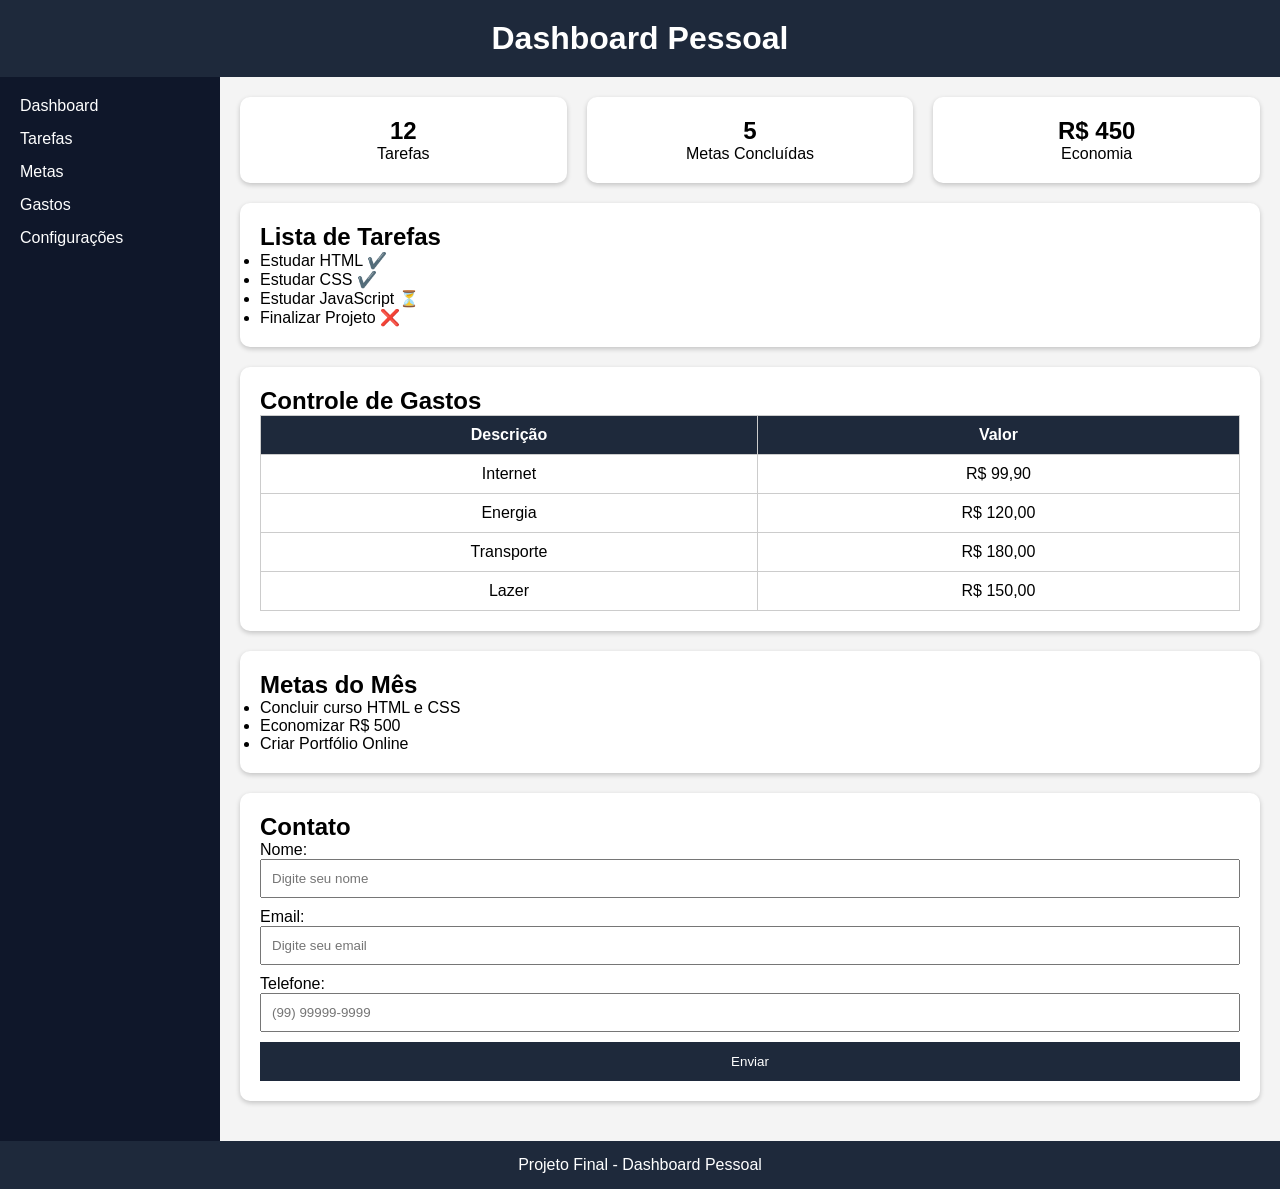
<file: index.html>
<!DOCTYPE html>
<html lang="pt-BR">
<head>
    <meta charset="UTF-8">
    <meta name="viewport" content="width=device-width, initial-scale=1.0">
    <title>Dashboard Pessoal</title>
    <link rel="stylesheet" href="style.css">
</head>
<body>

    <header>
        <h1>Dashboard Pessoal</h1>
    </header>

    <main class="container">

        <aside class="sidebar">
            <nav>
                <ul>
                    <li><a href="#">Dashboard</a></li>
                    <li><a href="#">Tarefas</a></li>
                    <li><a href="#">Metas</a></li>
                    <li><a href="#">Gastos</a></li>
                    <li><a href="#">Configurações</a></li>
                </ul>
            </nav>
        </aside>

        <section class="content">

            <section class="cards">
                <article class="card">
                    <h2>12</h2>
                    <p>Tarefas</p>
                </article>

                <article class="card">
                    <h2>5</h2>
                    <p>Metas Concluídas</p>
                </article>

                <article class="card">
                    <h2>R$ 450</h2>
                    <p>Economia</p>
                </article>
            </section>

            <section class="box">
                <h2>Lista de Tarefas</h2>

                <ul>
                    <li>Estudar HTML ✔️</li>
                    <li>Estudar CSS ✔️</li>
                    <li>Estudar JavaScript ⏳</li>
                    <li>Finalizar Projeto ❌</li>
                </ul>
            </section>

            <section class="box">
                <h2>Controle de Gastos</h2>

                <table>
                    <tr>
                        <th>Descrição</th>
                        <th>Valor</th>
                    </tr>

                    <tr>
                        <td>Internet</td>
                        <td>R$ 99,90</td>
                    </tr>

                    <tr>
                        <td>Energia</td>
                        <td>R$ 120,00</td>
                    </tr>

                    <tr>
                        <td>Transporte</td>
                        <td>R$ 180,00</td>
                    </tr>

                    <tr>
                        <td>Lazer</td>
                        <td>R$ 150,00</td>
                    </tr>
                </table>
            </section>

            <section class="box">
                <h2>Metas do Mês</h2>

                <ul>
                    <li>Concluir curso HTML e CSS</li>
                    <li>Economizar R$ 500</li>
                    <li>Criar Portfólio Online</li>
                </ul>
            </section>

            <section class="box">
                <h2>Contato</h2>

                <form>
                    <label for="nome">Nome:</label>
                    <input type="text" id="nome" placeholder="Digite seu nome" required>

                    <label for="email">Email:</label>
                    <input type="email" id="email" placeholder="Digite seu email" required>

                    <label for="telefone">Telefone:</label>
                    <input type="tel"
                           id="telefone"
                           placeholder="(99) 99999-9999"
                           pattern="[0-9]{11}"
                           required>

                    <button type="submit">Enviar</button>
                </form>
            </section>

        </section>
    </main>

    <footer>
        <p>Projeto Final - Dashboard Pessoal</p>
    </footer>

</body>
</html>
</file>
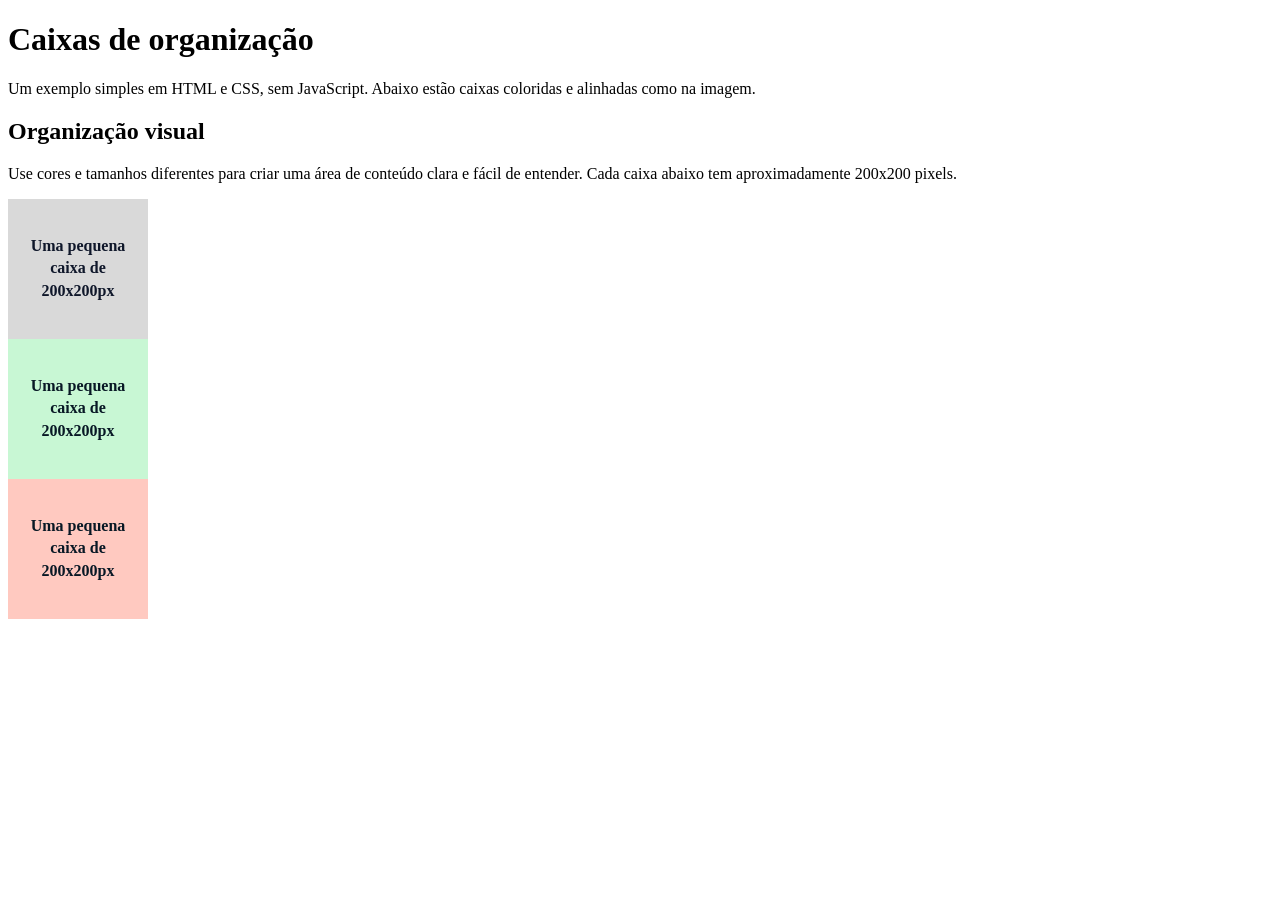
<file: tarefa.html>
﻿<!DOCTYPE html>
<html lang="pt-BR">
<head>
  <meta charset="UTF-8" />
  <meta name="viewport" content="width=device-width, initial-scale=1.0" />
  <title>Caixas de organização</title>
  <style>
    * {
      box-sizing: border-box;
    }

    

    .box {
      width: 140px;
      aspect-ratio: 1 / 1;
      display: grid;
      place-items: center;
      border-radius: 0;
      padding: 0.75rem;
      text-align: center;
      font-weight: 700;
      color: #081825;
      line-height: 1.4;
    }

    .box--gray {
      background: #d9d9d9;
      color: #0f172a;
    }

    .box--green {
      background: #c8f7d4;
    }

    .box--red {
      background: #ffc9c0;
    }

    @media (max-width: 520px) {
      .page {
        padding: 1.5rem 0.75rem;
      }
    }
  </style>
</head>
<body>
  <main class="page">
    <header>
      <h1 class="title">Caixas de organização</h1>
      <p class="subtitle">Um exemplo simples em HTML e CSS, sem JavaScript. Abaixo estão caixas coloridas e alinhadas como na imagem.</p>
    </header>

    <section class="card-large">
      <h2>Organização visual</h2>
      <p>Use cores e tamanhos diferentes para criar uma área de conteúdo clara e fácil de entender. Cada caixa abaixo tem aproximadamente 200x200 pixels.</p>
    </section>

    <section class="row">
      <div class="box box--gray">Uma pequena caixa de 200x200px</div>
      <div class="box box--green">Uma pequena caixa de 200x200px</div>
      <div class="box box--red">Uma pequena caixa de 200x200px</div>
    </section>
  </main>
</body>
</html>
</file>
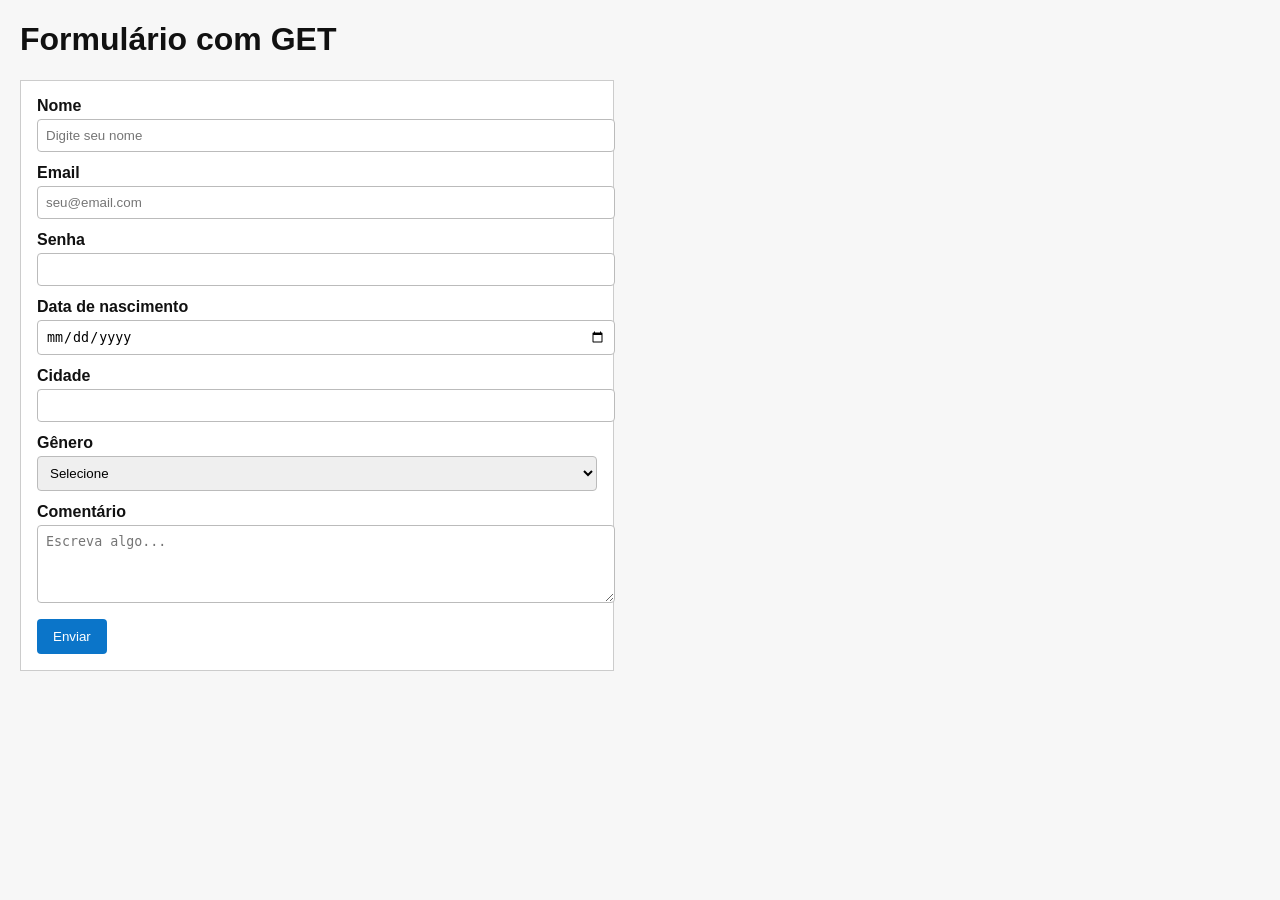
<file: todos_inputs.html>
<!DOCTYPE html>
<html lang="pt-BR">
<head>
  <meta charset="UTF-8" />
  <meta name="viewport" content="width=device-width, initial-scale=1.0" />
  <title>Todos os Inputs</title>
  <style>
    body {
      font-family: Arial, sans-serif;
      margin: 20px;
      background: #f7f7f7;
      color: #111;
    }

    form {
      background: #fff;
      padding: 16px;
      border: 1px solid #ccc;
      max-width: 560px;
    }

    .field {
      margin-bottom: 12px;
    }

    label {
      display: block;
      margin-bottom: 4px;
      font-weight: 600;
    }

    input,
    select,
    textarea {
      width: 100%;
      padding: 8px;
      border: 1px solid #bbb;
      border-radius: 4px;
    }

    button {
      padding: 10px 16px;
      border: none;
      background: #0b75c9;
      color: white;
      cursor: pointer;
      border-radius: 4px;
    }
  </style>
</head>
<body>
  <h1>Formulário com GET</h1>
  <form action="" method="get">
    <div class="field">
      <label for="nome">Nome</label>
      <input type="text" id="nome" name="nome" placeholder="Digite seu nome" />
    </div>

    <div class="field">
      <label for="email">Email</label>
      <input type="email" id="email" name="email" placeholder="seu@email.com" />
    </div>

    <div class="field">
      <label for="senha">Senha</label>
      <input type="password" id="senha" name="senha" />
    </div>

    <div class="field">
      <label for="data">Data de nascimento</label>
      <input type="date" id="data" name="data" />
    </div>

    <div class="field">
      <label for="cidade">Cidade</label>
      <input type="text" id="cidade" name="cidade" />
    </div>

    <div class="field">
      <label for="genero">Gênero</label>
      <select id="genero" name="genero">
        <option value="">Selecione</option>
        <option value="feminino">Feminino</option>
        <option value="masculino">Masculino</option>
        <option value="outro">Outro</option>
      </select>
    </div>

    <div class="field">
      <label for="comentario">Comentário</label>
      <textarea id="comentario" name="comentario" rows="4" placeholder="Escreva algo..."></textarea>
    </div>

    <button type="submit">Enviar</button>
  </form>
</body>
</html>
</file>
<file: style.css>
*{
    margin:0;
    padding:0;
    box-sizing:border-box;
    font-family:Arial, sans-serif;
}

body{
    background:#f4f4f4;
}

header{
    background:#1e293b;
    color:white;
    text-align:center;
    padding:20px;
}

.container{
    display:flex;
    min-height:100vh;
}

.sidebar{
    width:220px;
    background:#0f172a;
    padding:20px;
}

.sidebar ul{
    list-style:none;
}

.sidebar li{
    margin-bottom:15px;
}

.sidebar a{
    text-decoration:none;
    color:white;
    transition:0.3s;
}

.sidebar a:hover{
    color:#38bdf8;
    padding-left:8px;
}

.content{
    flex:1;
    padding:20px;
}

.cards{
    display:flex;
    gap:20px;
    flex-wrap:wrap;
    margin-bottom:20px;
}

.card{
    background:white;
    padding:20px;
    flex:1;
    min-width:200px;
    border-radius:10px;
    text-align:center;
    box-shadow:0 2px 5px rgba(0,0,0,0.2);
    transition:0.3s;
}

.card:hover{
    transform:scale(1.05);
}

.box{
    background:white;
    padding:20px;
    margin-bottom:20px;
    border-radius:10px;
    box-shadow:0 2px 5px rgba(0,0,0,0.2);
}

table{
    width:100%;
    border-collapse:collapse;
}

table, th, td{
    border:1px solid #ccc;
}

th{
    background:#1e293b;
    color:white;
}

th, td{
    padding:10px;
    text-align:center;
}

form{
    display:flex;
    flex-direction:column;
}

input{
    margin-bottom:10px;
    padding:10px;
}

button{
    background:#1e293b;
    color:white;
    border:none;
    padding:12px;
    cursor:pointer;
    transition:0.3s;
}

button:hover{
    background:#38bdf8;
    transform:scale(1.03);
}

footer{
    background:#1e293b;
    color:white;
    text-align:center;
    padding:15px;
}
</file>
